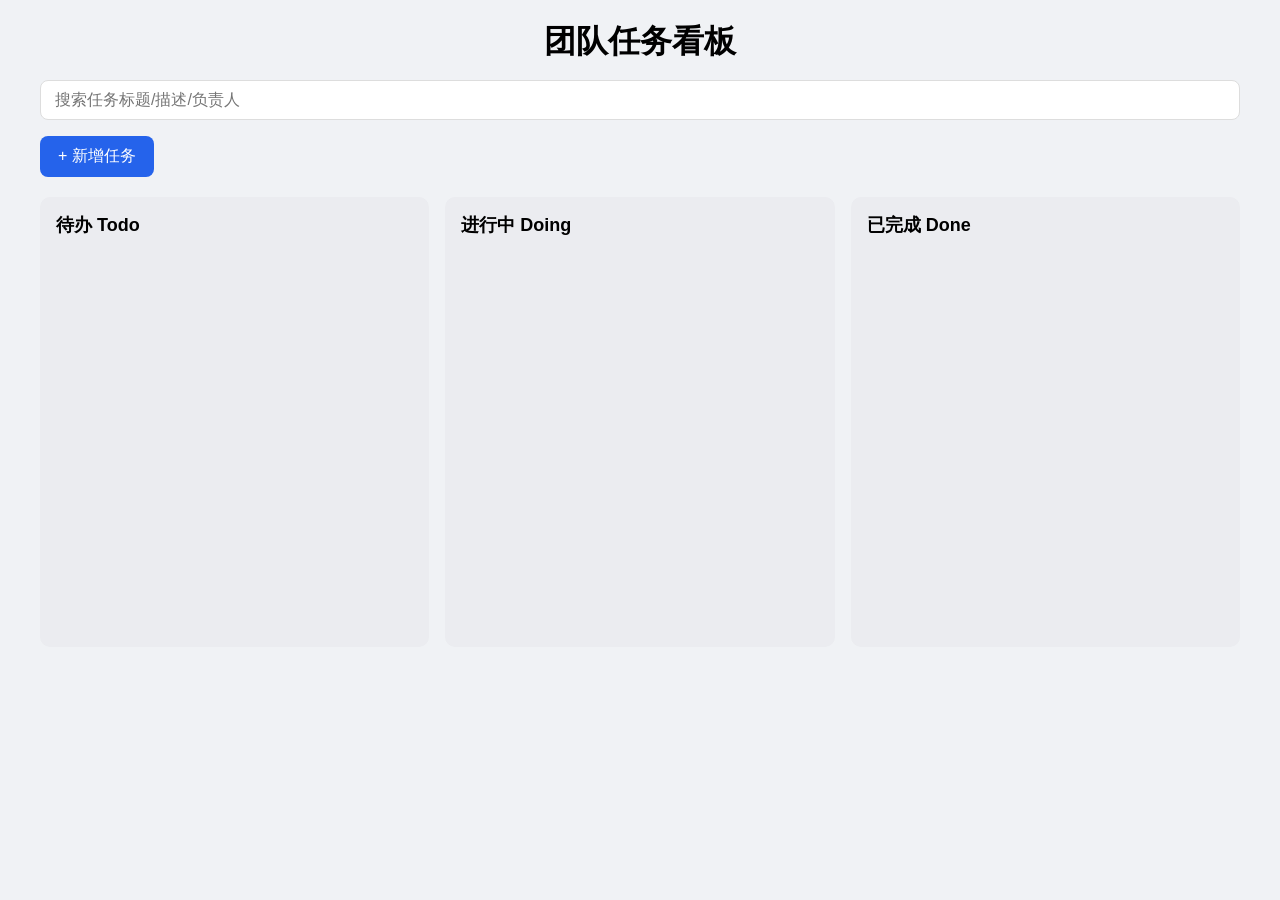
<file: index.html>
<!DOCTYPE html>
<html lang="zh-CN">
<head>
    <meta charset="UTF-8">
    <meta name="viewport" content="width=device-width, initial-scale=1.0">
    <title>团队任务看板</title>
    <link rel="stylesheet" href="style.css">
</head>
<body>
    <div class="container">
        <h1>团队任务看板</h1>
        <!-- 新增搜索框 -->
        <div class="search-box">
            <input type="text" id="searchInput" placeholder="搜索任务标题/描述/负责人">
        </div>
        <button class="add-btn" onclick="openAddModal()">+ 新增任务</button>
        <div class="board">
            <div class="column" id="todo">
                <h2>待办 Todo</h2>
                <div class="task-list"></div>
            </div>
            <div class="column" id="doing">
                <h2>进行中 Doing</h2>
                <div class="task-list"></div>
            </div>
            <div class="column" id="done">
                <h2>已完成 Done</h2>
                <div class="task-list"></div>
            </div>
        </div>
    </div>

    <!-- 新增任务弹窗 -->
    <div id="modal" class="modal">
        <div class="modal-content">
            <span class="close" onclick="closeModal()">&times;</span>
            <h3>添加新任务</h3>
            <input type="text" id="taskTitle" placeholder="任务标题（必填）">
            <textarea id="taskDesc" placeholder="任务描述"></textarea>
            <select id="taskPriority">
                <option value="low">低优先级</option>
                <option value="mid" selected>中优先级</option>
                <option value="high">高优先级</option>
            </select>
            <input type="text" id="taskOwner" placeholder="负责人">
            <button onclick="saveTask()">保存任务</button>
        </div>
    </div>

    <script src="main.js"></script>
</body>
</html>
</file>
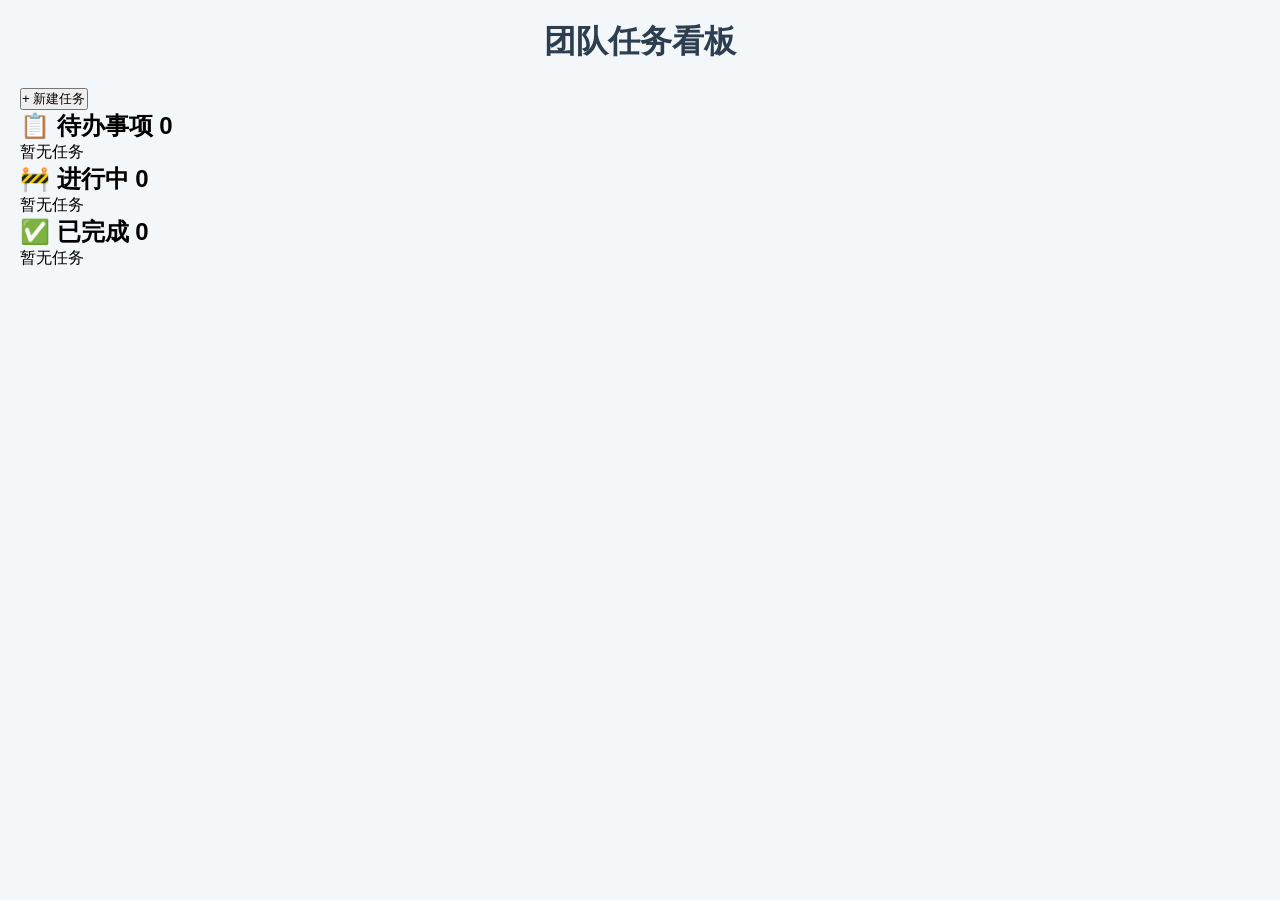
<file: feature-task-create/index.html>
<!DOCTYPE html>
<html lang="zh-CN">
<head>
  <meta charset="UTF-8">
  <meta name="viewport" content="width=device-width, initial-scale=1.0">
  <title>团队任务看板</title>
  <link rel="stylesheet" href="style.css">
</head>
<body>
  <header class="board-header">
    <h1>团队任务看板</h1>
    <button id="new-task-btn" class="btn-primary">+ 新建任务</button>
  </header>

  <main class="board" id="board"></main>

  <!-- 新建任务弹窗表单 -->
  <div class="modal-mask" id="modal-mask" hidden>
    <div class="modal">
      <h2>新建任务</h2>
      <label>标题<input type="text" id="f-title" placeholder="任务标题" maxlength="50"></label>
      <label>描述<textarea id="f-desc" rows="3" placeholder="任务描述（可选）"></textarea></label>
      <label>优先级
        <select id="f-priority">
          <option value="高">高</option>
          <option value="中" selected>中</option>
          <option value="低">低</option>
        </select>
      </label>
      <label>负责人<input type="text" id="f-owner" placeholder="负责人姓名（可选）"></label>
      <div class="modal-actions">
        <button id="f-cancel" class="btn-ghost">取消</button>
        <button id="f-save" class="btn-primary">保存</button>
      </div>
    </div>
  </div>

  <script src="main.js"></script>
</body>
</html>
</file>
<file: style.css>
* {
    margin: 0;
    padding: 0;
    box-sizing: border-box;
    font-family: sans-serif;
}
body {
    background-color: #f0f2f5;
    padding: 20px;
}
.container {
    max-width: 1200px;
    margin: 0 auto;
}
h1 {
    text-align: center;
    margin-bottom: 16px;
}
/* 搜索框样式 */
.search-box {
    margin-bottom:16px;
}
#searchInput {
    width:100%;
    padding:10px 14px;
    font-size:16px;
    border:1px solid #ddd;
    border-radius:8px;
}
.add-btn {
    padding:10px 18px;
    background:#2563eb;
    color:white;
    border:none;
    border-radius:8px;
    cursor:pointer;
    margin-bottom:20px;
    font-size:16px;
}
.board {
    display: grid;
    grid-template-columns: repeat(3,1fr);
    gap:16px;
}
.column {
    background:#ebecf0;
    padding:16px;
    border-radius:10px;
    min-height:450px;
}
.column h2 {
    font-size:18px;
    margin-bottom:14px;
}
.task-card {
    background:white;
    padding:12px;
    border-radius:8px;
    margin-bottom:10px;
    cursor: grab;
    border-left:4px solid #2563eb;
}
.task-card.high {
    border-left-color:#ef4444;
}
.task-card.mid {
    border-left-color:#f59e0b;
}
.task-card.low {
    border-left-color:#10b981;
}
.task-card h4 {
    margin-bottom:6px;
}
.task-card p {
    font-size:14px;
    color:#555;
    margin-bottom:4px;
}
.modal {
    display:none;
    position:fixed;
    top:0;
    left:0;
    width:100%;
    height:100%;
    background:rgba(0,0,0,0.4);
}
.modal-content {
    background:white;
    width:420px;
    margin:100px auto;
    padding:20px;
    border-radius:10px;
    position:relative;
}
.close {
    position:absolute;
    top:12px;
    right:16px;
    font-size:24px;
    cursor:pointer;
}
.modal-content input,.modal-content textarea,.modal-content select {
    width:100%;
    padding:9px;
    margin:8px 0;
    border:1px solid #ddd;
    border-radius:6px;
}
.modal-content button {
    width:100%;
    padding:10px;
    background:#2563eb;
    color:white;
    border:none;
    border-radius:6px;
    cursor:pointer;
    margin-top:8px;
}
</file>
<file: feature-task-create/style.css>
* {
  margin: 0;
  padding: 0;
  box-sizing: border-box;
  font-family: "Microsoft Yahei", sans-serif;
}

body {
  background-color: #f4f7fa;
  padding: 20px;
}

h1 {
  text-align: center;
  color: #2c3e50;
  margin-bottom: 24px;
}

.kanban-container {
  display: flex;
  gap: 16px;
  overflow-x: auto;
  padding-bottom: 20px;
}

.kanban-column {
  min-width: 280px;
  background: #ebecf0;
  border-radius: 8px;
  padding: 12px;
}

.column-title {
  font-weight: bold;
  color: #333;
  margin-bottom: 12px;
  padding-bottom: 8px;
  border-bottom: 1px solid #ddd;
}

.task-card {
  background: #fff;
  padding: 12px;
  border-radius: 6px;
  margin-bottom: 10px;
  box-shadow: 0 1px 3px rgba(0,0,0,0.12);
  cursor: grab;
}

.task-card:active {
  cursor: grabbing;
}

.task-card h4 {
  color: #222;
  margin-bottom: 6px;
}

.task-card p {
  font-size: 14px;
  color: #666;
}

.add-task-btn {
  margin-top: 12px;
  width: 100%;
  padding: 8px;
  border: none;
  background: #50b793;
  color: white;
  border-radius: 6px;
  cursor: pointer;
}

.add-task-btn:hover {
  background: #3fa07e;
}
</file>
